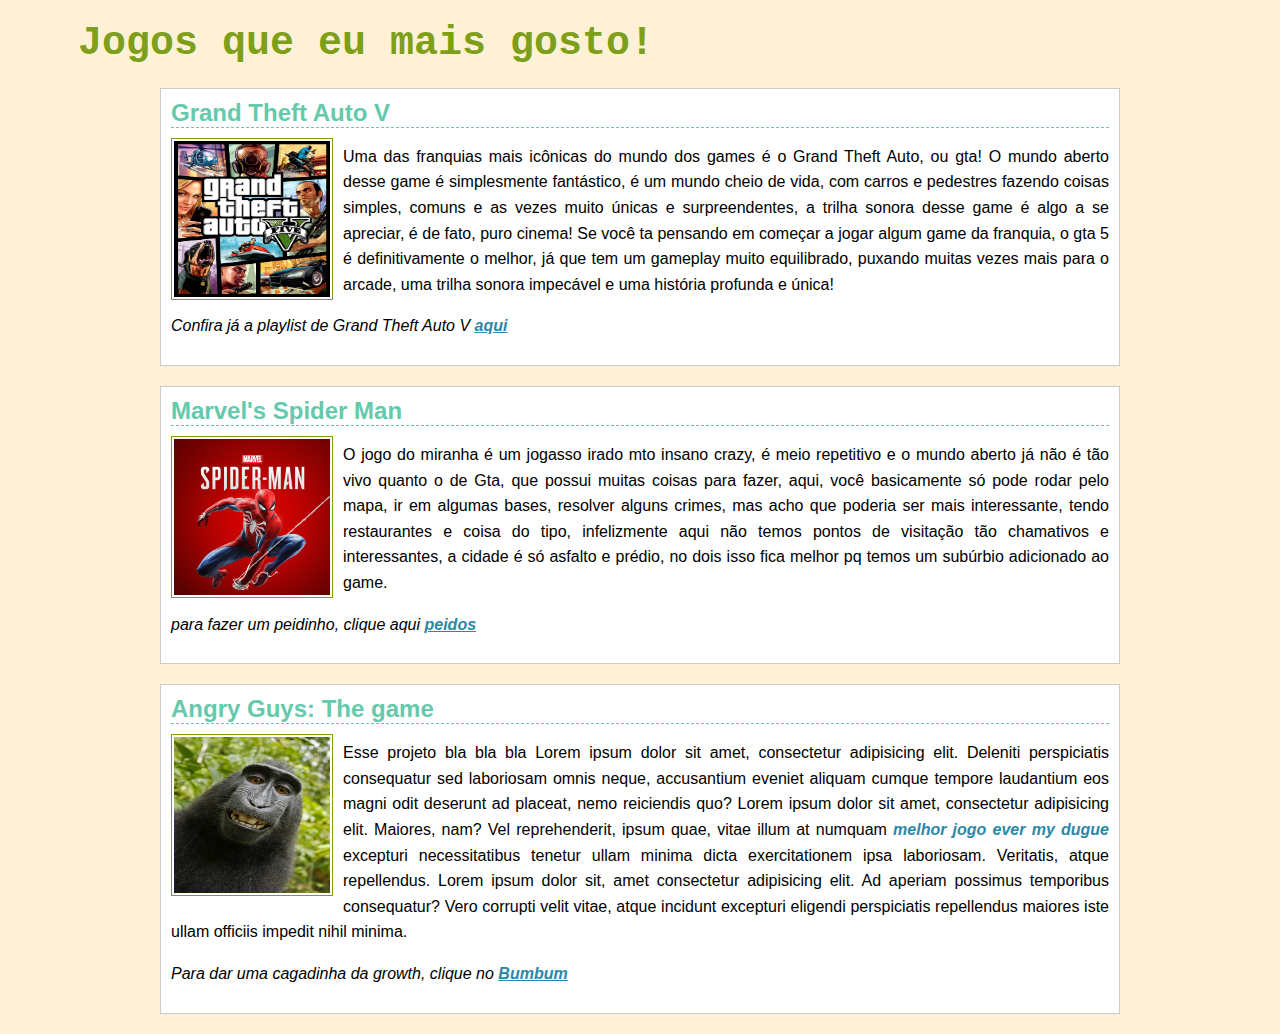
<file: 2025/index.html>
<!DOCTYPE html>
<html lang="PT-BR">
<head>
    <meta charset="UTF-8">
    <meta name="viewport" content="width=device-width, initial-scale=1.0">
    <title>A SALA</title>
    <link rel="stylesheet" href="style.css">
    <script src=""></script>
</head>

<body>

<!--algo interessante é que um site é feito por etapas e camadas, tente fazer primeiro a estrutura, o esqueleto!-->
 <h1><a href="">Jogos que eu mais gosto!</a></h1> 
 
 <div class="container">

    <div class="MoreInternal">

 <H2>Grand Theft Auto V</H2>

 <img src="Grand_Theft_Auto_V_capa.png" alt="haters">

 <p class="textodesc">Uma das franquias mais icônicas do mundo dos games é o Grand Theft Auto, ou gta! O mundo aberto desse game é simplesmente fantástico, é um mundo cheio de vida, com carros e pedestres fazendo coisas simples, comuns e as vezes muito únicas e surpreendentes, a trilha sonora desse game é algo a se apreciar, é de fato, puro cinema! Se você ta pensando em começar a jogar algum game da franquia, o gta 5 é definitivamente o melhor, já que tem um gameplay muito equilibrado, puxando muitas vezes mais para o arcade, uma trilha sonora impecável e uma história profunda e única!
 </p>

 <p class="link">Confira já a playlist de Grand Theft Auto V <a  target="_blank" href="https://open.spotify.com/playlist/5W64W8hk47Zvs7kuYQ4TV1?si=sLDlYHvvQw6vFsXrIYtVdg">aqui</a></p>
 </div>
</div>

<div class="container">

    <div class="MoreInternal">

 <h2>Marvel's Spider Man</h2>

 <img src="CAPAMIRANHA.webp" alt="bolas">

 <p class="textodesc">O jogo do miranha é um jogasso irado mto insano crazy, é meio repetitivo e o mundo aberto já não é tão vivo quanto o de Gta, que possui muitas coisas para fazer, aqui, você basicamente só pode rodar pelo mapa, ir em algumas bases, resolver alguns crimes, mas acho que poderia ser mais interessante, tendo restaurantes e coisa do tipo, infelizmente aqui não temos pontos de visitação tão chamativos e interessantes, a cidade é só asfalto e prédio, no dois isso fica melhor pq temos um subúrbio adicionado ao game.</p>

 <p class="link">para fazer um peidinho, clique aqui <a target="_blank" href="https://www.instagram.com/p/DEqfv_1y5KL-J7mH12slPhMJjeotJuE0D0z4tM0/">peidos</a></p>
</div>

</div>

<div class="container">

    <div class="MoreInternal">

<h2>Angry Guys: The game</h2>

<img src="caters_monkey_snapper_03.webp" alt="mamaco">

 <p class="textodesc">Esse projeto bla bla bla Lorem ipsum dolor sit amet, consectetur adipisicing elit. Deleniti perspiciatis consequatur sed laboriosam omnis neque, accusantium eveniet aliquam cumque tempore laudantium eos magni odit deserunt ad placeat, nemo reiciendis quo? Lorem ipsum dolor sit amet, consectetur adipisicing elit. Maiores, nam? Vel reprehenderit, ipsum quae, vitae illum at numquam <span id="realcetext3">melhor jogo ever my dugue</span> excepturi necessitatibus tenetur ullam minima dicta exercitationem ipsa laboriosam. Veritatis, atque repellendus. Lorem ipsum dolor sit, amet consectetur adipisicing elit. Ad aperiam possimus temporibus consequatur? Vero corrupti velit vitae, atque incidunt excepturi eligendi perspiciatis repellendus maiores iste ullam officiis impedit nihil minima.</p>

 <p class="link">Para dar uma cagadinha da growth, clique no <a target="_blank" href="https://www.google.com/search?q=cagada&sca_esv=b22bf8643ac1f672&rlz=1C1CHZN_enBR1133BR1133&udm=2&biw=1920&bih=945&sxsrf=AHTn8zoB37MQEmJGD3VX8knsSbhuTkPOsg%3A1738258671454&ei=77ibZ92wG7XU1sQPyOqwiAM&ved=0ahUKEwid5I6V_p2LAxU1qpUCHUg1DDEQ4dUDCBI&uact=5&oq=cagada&gs_lp=[base64]&sclient=img#vhid=uNMLtlz43VEzzM&vssid=mosaic">Bumbum</a></p>
</div>
</div>

</body>
</html>
</file>
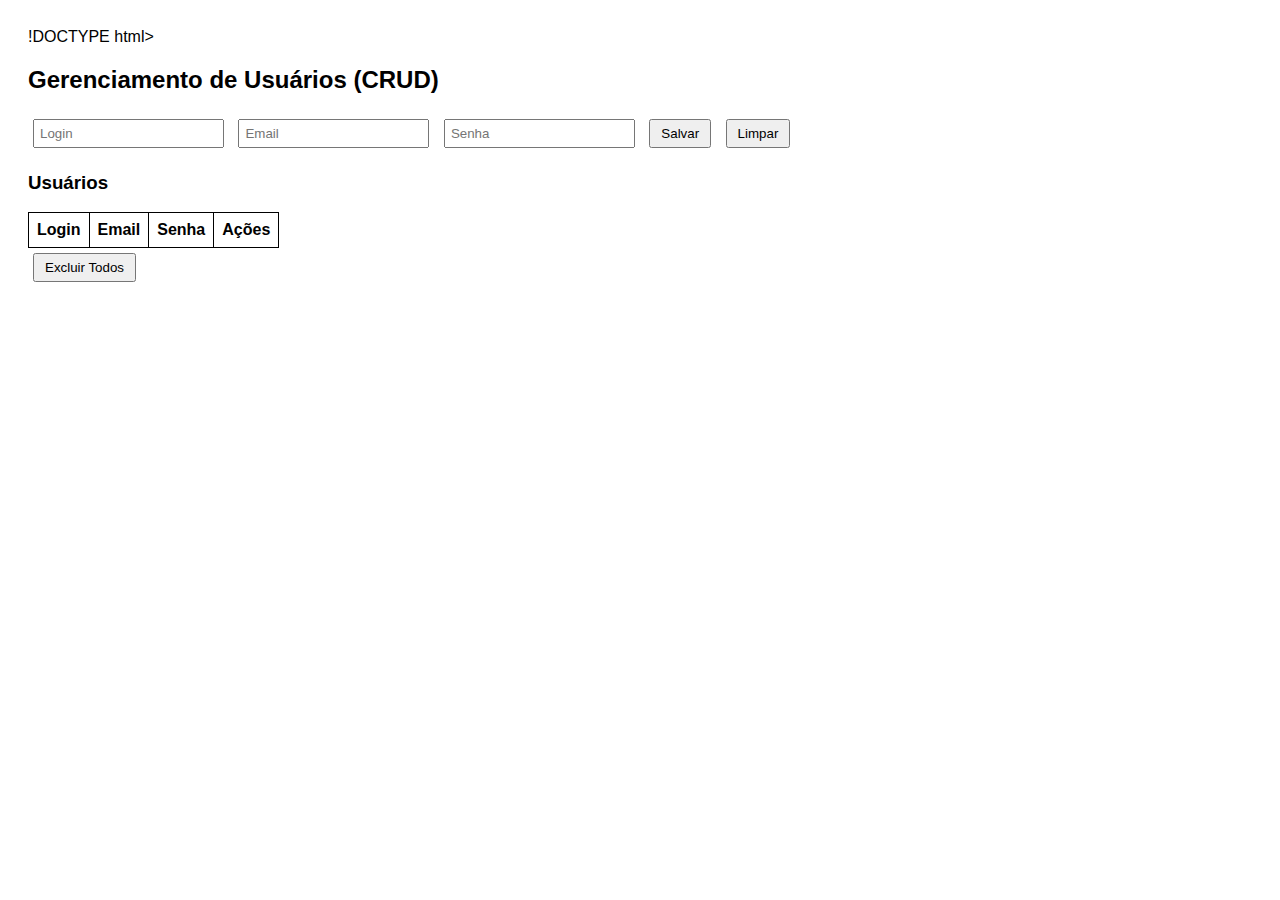
<file: ESTUDANDO/index.html>
!DOCTYPE html>
<html lang="pt-BR">
<head>
  <meta charset="UTF-8">
  <title>CRUD de Usuários</title>
  <style>
    body { font-family: Arial; padding: 20px; }
    table, th, td { border: 1px solid black; border-collapse: collapse; padding: 8px; }
    input { margin: 5px; padding: 5px; }
    button { margin: 5px; padding: 5px 10px; }
  </style>
</head>
<body>
  <h2>Gerenciamento de Usuários (CRUD)</h2>

  <form id="userForm">
    <input type="text" id="login" placeholder="Login" required />
    <input type="email" id="email" placeholder="Email" required />
    <input type="password" id="senha" placeholder="Senha" required />
    <button type="submit">Salvar</button>
    <button type="button" onclick="resetForm()">Limpar</button>
  </form>

  <h3>Usuários</h3>
  <table id="userTable">
    <thead>
      <tr>
        <th>Login</th>
        <th>Email</th>
        <th>Senha</th>
        <th>Ações</th>
      </tr>
    </thead>
    <tbody></tbody>
  </table>
  <button onclick="clearAll()">Excluir Todos</button>

<script src="script.js"></script>
</body>
</html>
</file>
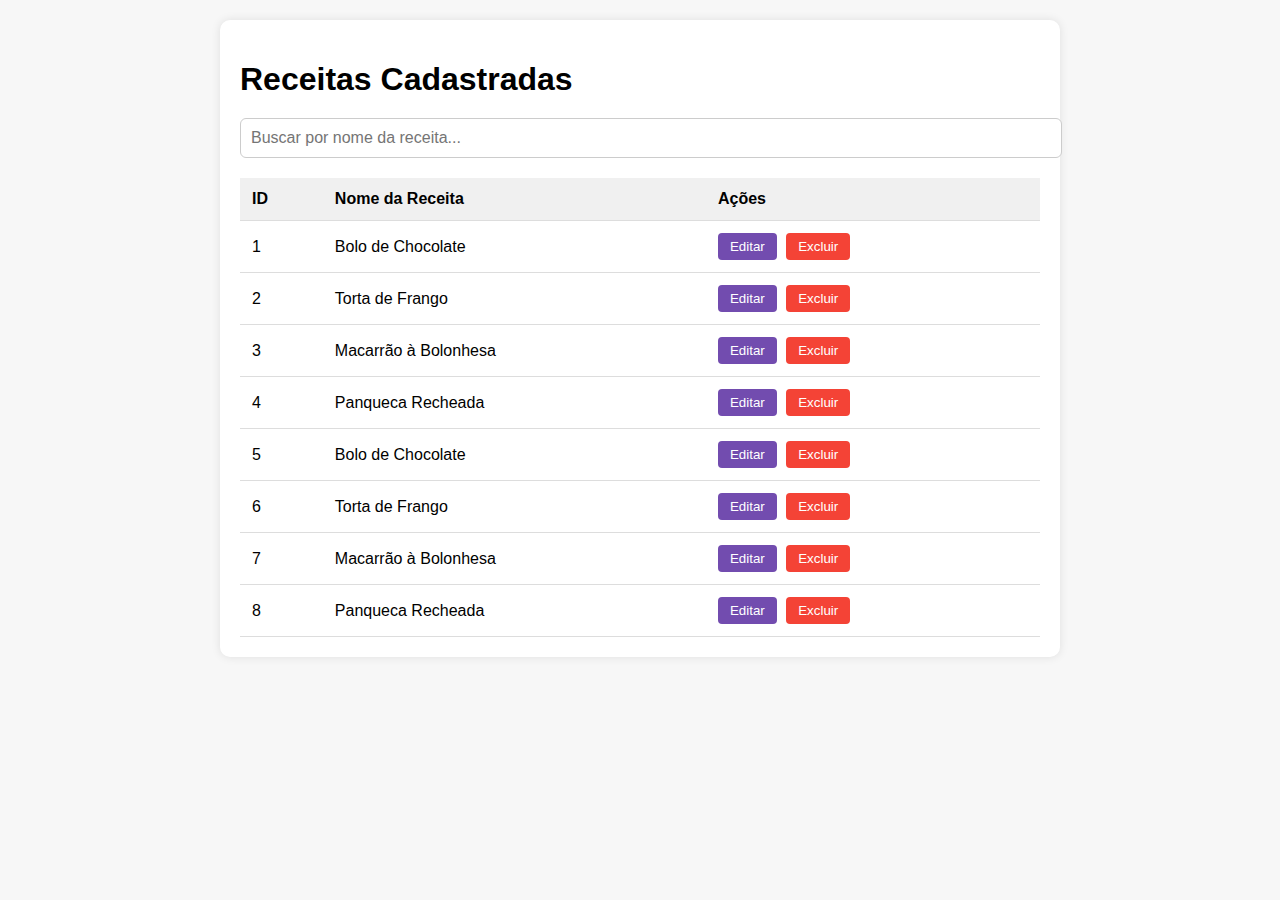
<file: listagem/index.html>
<!DOCTYPE html>
<html lang="pt-BR">
<head>
  <meta charset="UTF-8" />
  <meta name="viewport" content="width=device-width, initial-scale=1.0" />
  <title>Lista de Receitas</title>
  <link rel="stylesheet" href="style.css" />
</head>
<body>
  <div class="container">
    <h1>Receitas Cadastradas</h1>

    <input type="text" id="filtro" placeholder="Buscar por nome da receita..." />

    <table>
      <thead>
        <tr>
          <th>ID</th>
          <th>Nome da Receita</th>
          <th>Ações</th>
        </tr>
      </thead>
      <tbody id="tabela-receitas">
        <!-- Linhas inseridas por JavaScript -->
      </tbody>
    </table>
  </div>

  <script src="script.js"></script>
</body>
</html>
</file>
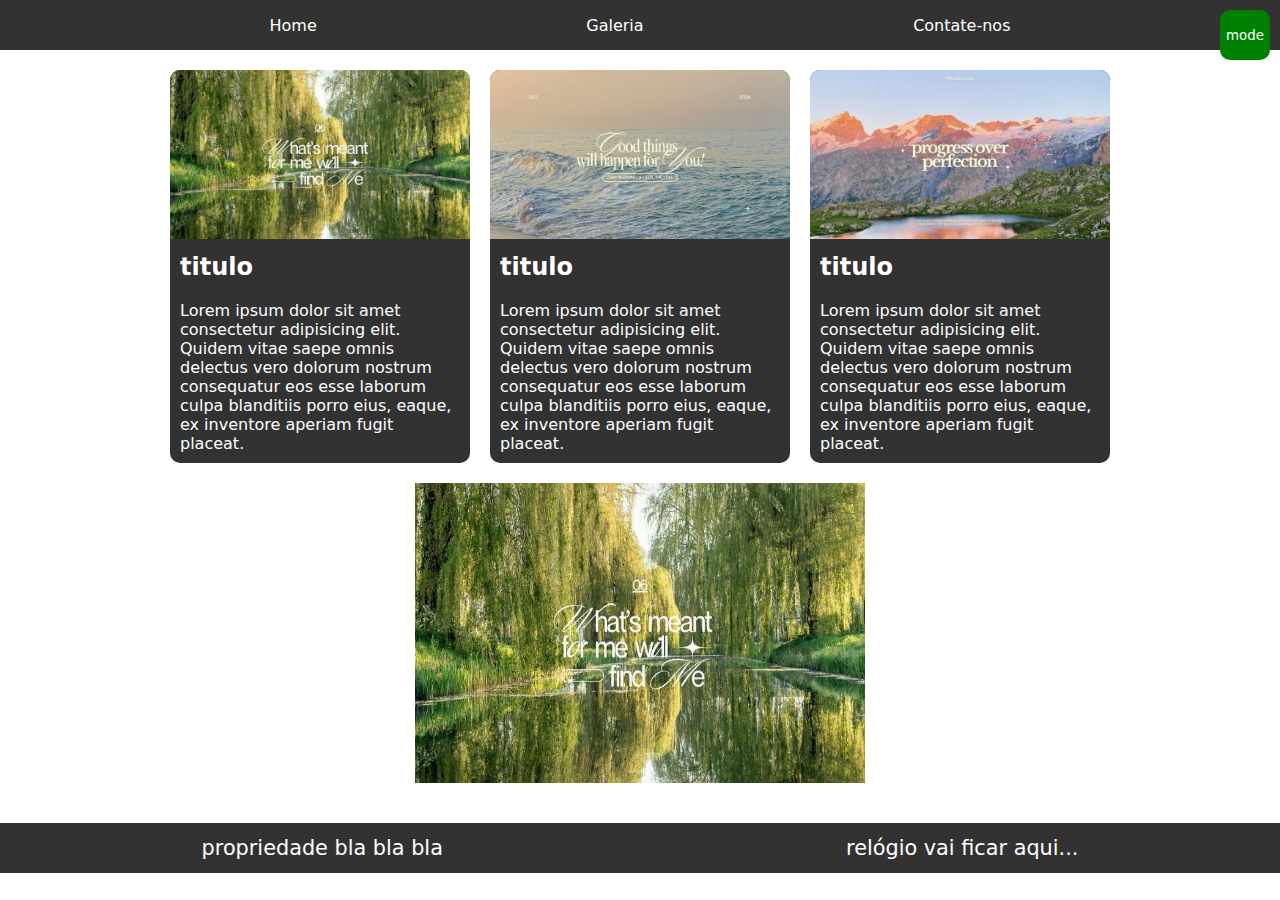
<file: MARLON/index.html>
<!DOCTYPE html>
<html lang="pt-br">
<head>
    <meta charset="UTF-8">
    <meta name="viewport" content="width=device-width, initial-scale=1.0">
    <title>Document</title>
    <link rel="stylesheet" href="style.css">
</head>
<body>
    <!-- montar uma tela de galeria -->
     <header>
        <nav class="menu-topo">
            <a href="" class="link">Home</a>
            <a href="" class="link">Galeria</a>
            <a href="" class="link">Contate-nos</a>
        </nav>
        <input type="button" value="mode" id="btn-mode" onclick="mode()">
     </header>
     <main>
        <section class="galeria-container">
            <div class="card">
                <img src="download.jpeg" alt="" class="imagem">
                <h2 class="titulo">titulo</h2>
                <p class="descricao">Lorem ipsum dolor sit amet consectetur adipisicing elit. Quidem vitae saepe omnis delectus vero dolorum nostrum consequatur eos esse laborum culpa blanditiis porro eius, eaque, ex inventore aperiam fugit placeat.</p>
            </div>
            <div class="card">
                <img src="carlos.jpeg" alt="" class="imagem">
                <h2 class="titulo">titulo</h2>
                <p class="descricao">Lorem ipsum dolor sit amet consectetur adipisicing elit. Quidem vitae saepe omnis delectus vero dolorum nostrum consequatur eos esse laborum culpa blanditiis porro eius, eaque, ex inventore aperiam fugit placeat.</p>
            </div>
            <div class="card">
                <img src="selfcare.jpeg" alt="" class="imagem">
                <h2 class="titulo">titulo</h2>
                <p class="descricao">Lorem ipsum dolor sit amet consectetur adipisicing elit. Quidem vitae saepe omnis delectus vero dolorum nostrum consequatur eos esse laborum culpa blanditiis porro eius, eaque, ex inventore aperiam fugit placeat.</p>
            </div>
        </section>
        <section class="carousel-container">
            <figure>
                <img src="download.jpeg" alt="" id="carousel" onmouseenter="mudaImagem()">
            </figure>
        </section>
     </main>
     <footer>
        <p>propriedade bla bla bla</p>
        <p id="relogio">relógio vai ficar aqui...</p>
     </footer>
    <script src="script.js"></script>
</body>
</html>
</file>
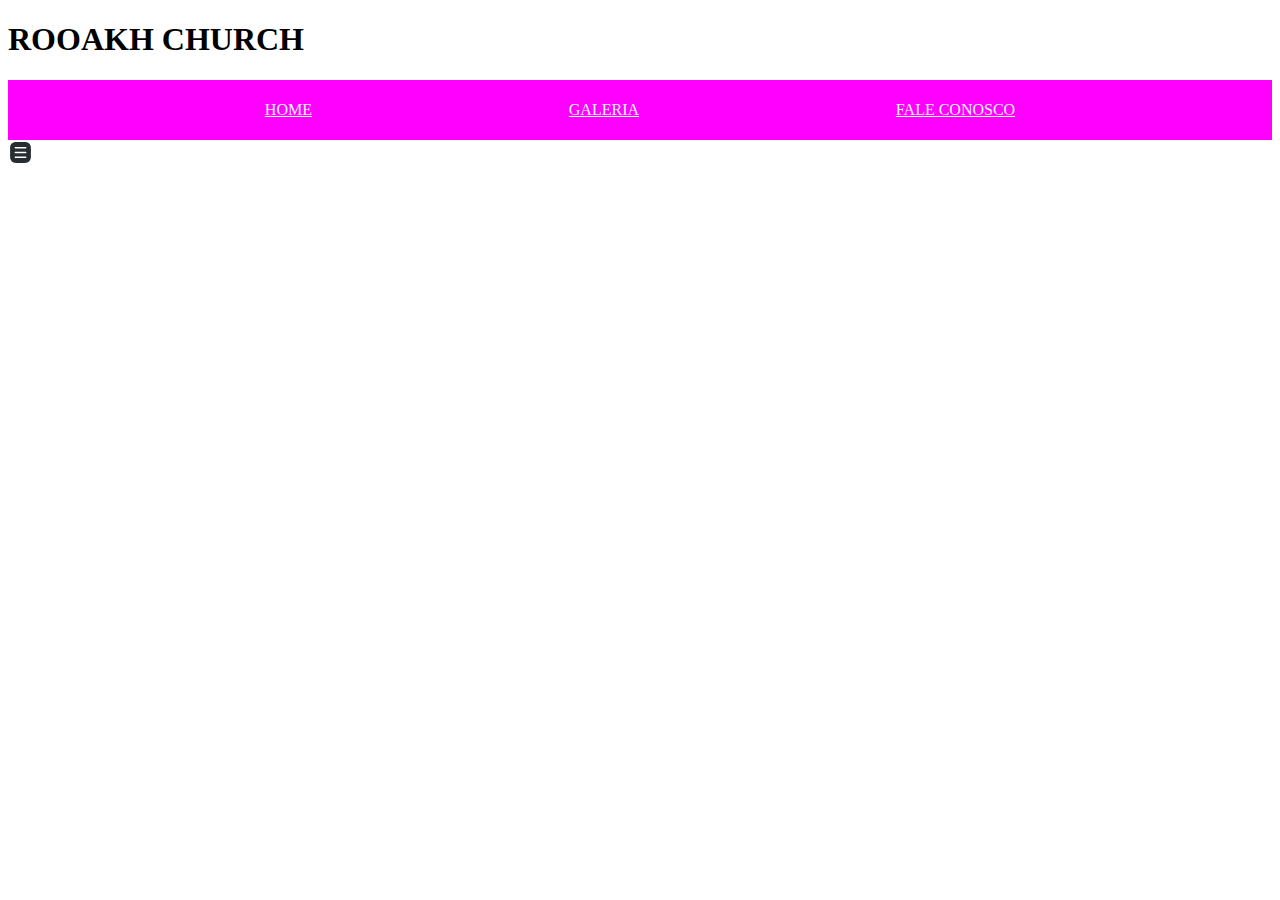
<file: LINKEDIN/bla/index.html>
<!DOCTYPE html>
<html lang="en">
<head>
    <meta charset="UTF-8">
    <meta name="viewport" content="width=device-width, initial-scale=1.0">
    <title>Roaakh Church</title>
    <link rel="stylesheet" href="style.css">
</head>
<body>
<h1 id="TESTE">ROOAKH CHURCH</h1>
<header>
<nav class="menu-top">
    <a href="" class="link">HOME</a>
    <a href="" class="link">GALERIA</a>
    <a href="" class="link">FALE CONOSCO</a>

</nav>
<nav class="menu-lateral">
    <img src="menu-1.svg" alt="" onclick="aumenta()">
    <div class="menu-container">
        <p onclick="diminui()">X</p>
        <a href="" class="link">HOME</a>
        <a href="" class="link">GALERIA</a>
        <a href="" class="link">FALE CONOSCO</a>
    </div>
</nav>





</header>
    <script src="script.js"></script>
</body>

</html>
</file>
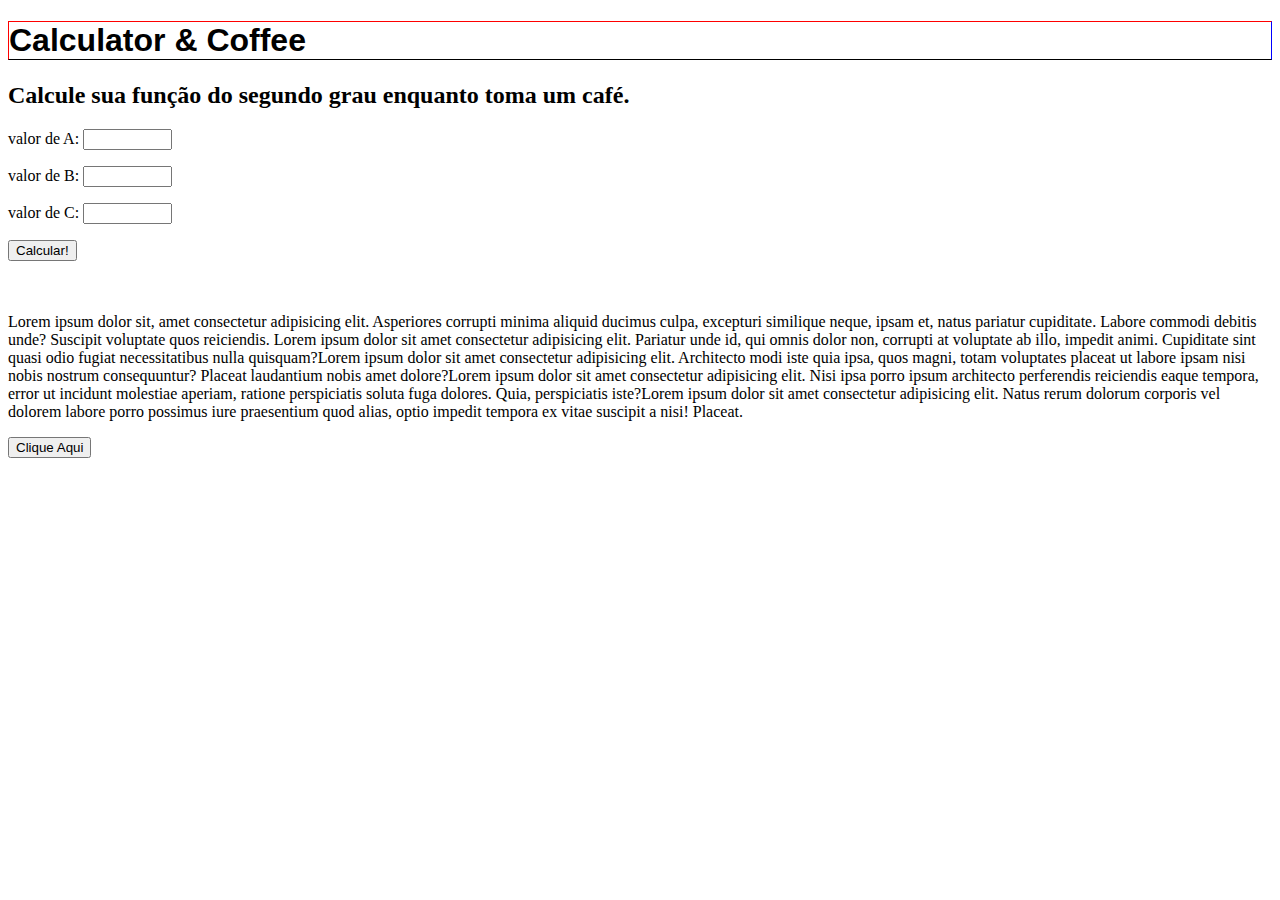
<file: PÁGINA WEB/calculadora.html>
<!DOCTYPE html>
<html lang="PT-BR">
<head>
    <meta charset="UTF-8">
    <meta name="viewport" content="width=device-width, initial-scale=1.0">
    <title>Calculator and Coffee</title>
    <link rel="stylesheet" href="style.css">
</head>
<body>
<h1>Calculator & Coffee</h1>
<h2>Calcule sua função do segundo grau enquanto toma um café.</h2>


<form name="form1">
valor de A: <input type="text" placeholder="" size="8" name="Av">
<P></P>
valor de B: <input type="text" placeholder="" size="8" name="Bv">
<P></P>
valor de C: <input type="text" placeholder="" size="8" name="Cv">
<P></P>
<input type="button" value="Calcular!" onclick="funcao2()">
<br>
<br>
<br>
<p id="indent">Lorem ipsum dolor sit, amet consectetur adipisicing elit. Asperiores corrupti minima aliquid ducimus culpa, excepturi similique neque, ipsam et, natus pariatur cupiditate. Labore commodi debitis unde? Suscipit voluptate quos reiciendis. Lorem ipsum dolor sit amet consectetur adipisicing elit. Pariatur unde id, qui omnis dolor non, corrupti at voluptate ab illo, impedit animi. Cupiditate sint quasi odio fugiat necessitatibus nulla quisquam?Lorem ipsum dolor sit amet consectetur adipisicing elit. Architecto modi iste quia ipsa, quos magni, totam voluptates placeat ut labore ipsam nisi nobis nostrum consequuntur? Placeat laudantium nobis amet dolore?Lorem ipsum dolor sit amet consectetur adipisicing elit. Nisi ipsa porro ipsum architecto perferendis reiciendis eaque tempora, error ut incidunt molestiae aperiam, ratione perspiciatis soluta fuga dolores. Quia, perspiciatis iste?Lorem ipsum dolor sit amet consectetur adipisicing elit. Natus rerum dolorum corporis vel dolorem labore porro possimus iure praesentium quod alias, optio impedit tempora ex vitae suscipit a nisi! Placeat.</p>
<p id="resultado"></p>
</form>

<button id="meuBotao">Clique Aqui</button>

<script src="script.js"></script>
</body>
</html>
</file>
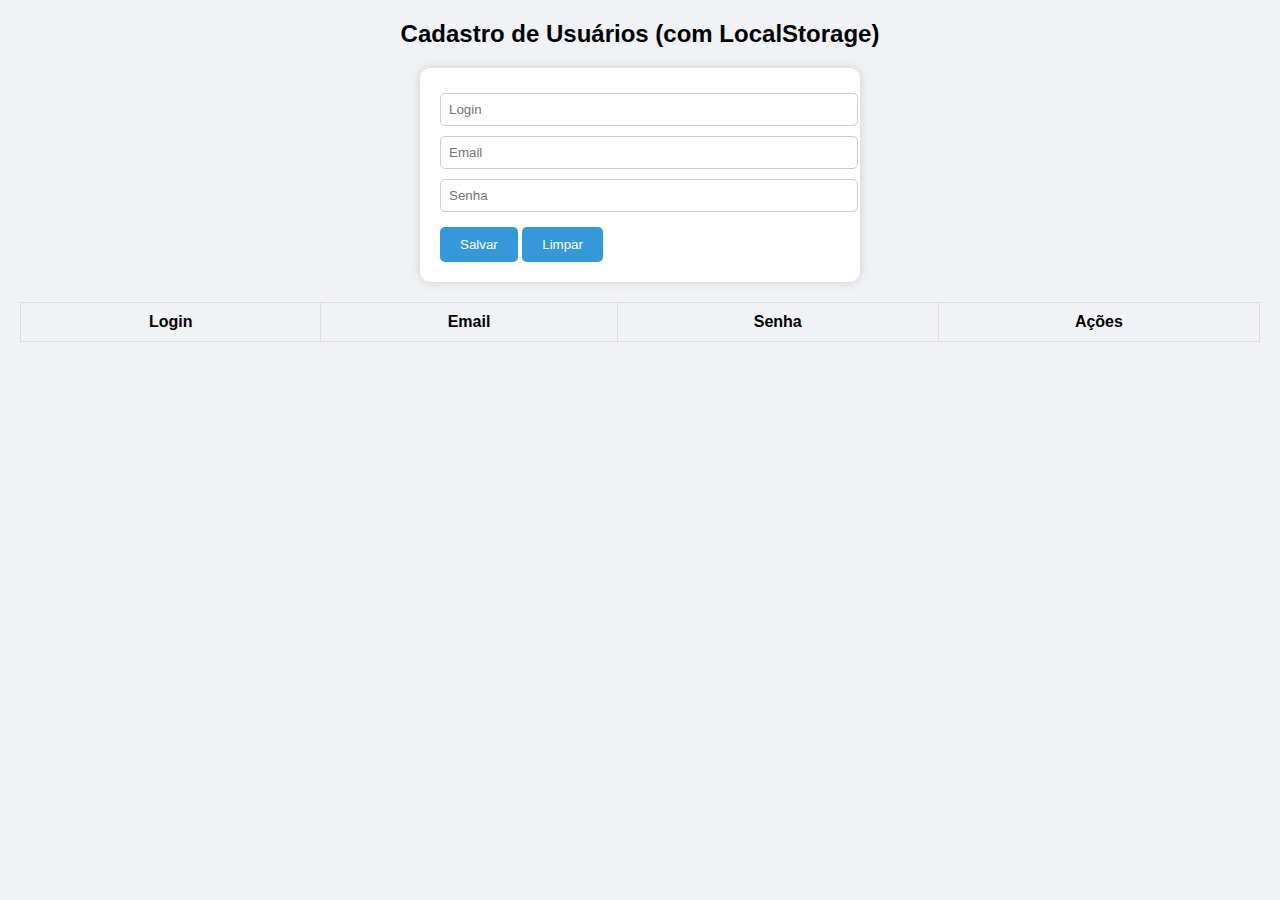
<file: ESTUDANDO/gepeto/estudo.html>
<!DOCTYPE html>
<html lang="pt-BR">
<head>
  <meta charset="UTF-8">
  <meta name="viewport" content="width=device-width, initial-scale=1.0">
  <title>CRUD com LocalStorage</title>
  <style>
    body { font-family: Arial; margin: 20px; background-color: #f0f2f5; }
    h2 { text-align: center; }
    form { max-width: 400px; margin: 0 auto; background: white; padding: 20px; border-radius: 10px; box-shadow: 0 0 10px #ccc; }
    input { width: 100%; padding: 8px; margin: 5px 0; border-radius: 5px; border: 1px solid #ccc; }
    button { padding: 10px 20px; margin-top: 10px; border: none; background: #3498db; color: white; border-radius: 5px; cursor: pointer; }
    table { width: 100%; border-collapse: collapse; margin-top: 20px; }
    th, td { border: 1px solid #ddd; padding: 10px; text-align: center; }
    tr:nth-child(even) { background-color: #f9f9f9; }
    .actions a { margin: 0 5px; cursor: pointer; color: #2980b9; }
  </style>
</head>
<body>

  <h2>Cadastro de Usuários (com LocalStorage)</h2>
  <form id="userForm">
    <input type="text" id="login" placeholder="Login" required />
    <input type="email" id="email" placeholder="Email" required />
    <input type="password" id="senha" placeholder="Senha" required />
    <button type="submit">Salvar</button>
    <button type="button" onclick="limparForm()">Limpar</button>
  </form>

  <table>
    <thead>
      <tr>
        <th>Login</th>
        <th>Email</th>
        <th>Senha</th>
        <th>Ações</th>
      </tr>
    </thead>
    <tbody id="userTable"></tbody>
  </table>

  <script>
    let users = JSON.parse(localStorage.getItem("usuarios")) || [];
    let editIndex = null;

    function salvarDados() {
      localStorage.setItem("usuarios", JSON.stringify(users));
    }

    function renderTable() {
      const table = document.getElementById("userTable");
      table.innerHTML = "";
      users.forEach((user, index) => {
        const row = `<tr>
          <td>${user.login}</td>
          <td>${user.email}</td>
          <td>${user.senha}</td>
          <td class="actions">
            <a onclick="editarUsuario(${index})">Editar</a>
            <a onclick="deletarUsuario(${index})">Excluir</a>
          </td>
        </tr>`;
        table.innerHTML += row;
      });
    }

    document.getElementById("userForm").addEventListener("submit", function(e) {
      e.preventDefault();
      const login = document.getElementById("login").value;
      const email = document.getElementById("email").value;
      const senha = document.getElementById("senha").value;

      const novoUsuario = { login, email, senha };

      if (editIndex === null) {
        users.push(novoUsuario);
      } else {
        users[editIndex] = novoUsuario;
        editIndex = null;
      }

      salvarDados();
      renderTable();
      limparForm();
    });

    function editarUsuario(index) {
      const user = users[index];
      document.getElementById("login").value = user.login;
      document.getElementById("email").value = user.email;
      document.getElementById("senha").value = user.senha;
      editIndex = index;
    }

    function deletarUsuario(index) {
      if (confirm("Deseja realmente excluir este usuário?")) {
        users.splice(index, 1);
        salvarDados();
        renderTable();
        limparForm();
      }
    }

    function limparForm() {
      document.getElementById("login").value = "";
      document.getElementById("email").value = "";
      document.getElementById("senha").value = "";
      editIndex = null;
    }

    // Inicialização
    renderTable();
  </script>
</body>
</html>
</file>
<file: 2025/style.css>
.container {
    margin: 0 auto;
    width: 960px;
/*width define o espaço que aquele objeto ocupará na largura*/
}

h1 a {
    font-family: 'Courier New', Courier, monospace;
    font-size: 40px;
    margin: 70px;
    width: 1000px;
    text-decoration: none;
    color: #7e9f19;
}

h1 a:hover{
    background-color: #7e9f19;
    color: #FFF;
}

.textodesc{
    font-family: Verdana, Geneva, Tahoma, sans-serif;
    line-height: 1.6;
    text-align: justify;
}

.link{
    font-family: Verdana, Geneva, Tahoma, sans-serif;
    line-height: 1.6;
    font-style: italic;
}

.link a{
    color: #2c88a7;
    font-weight: bold;
}

.MoreInternal {
    border-color: #CCC #999 #999 #CCC;
    border: 1px solid #CCC;
    margin-bottom: 20px;
    padding: 10px;
    background-color: #FFF;

}

.MoreInternal h2{
    border-bottom: 1px dashed rgb(101, 201, 171);
    margin: 0;
}

.MoreInternal img {
    border: 1px solid #7e9f19;
    float: left;
    margin: 10px 10px 0 0;
    padding: 2px;
    width: 156px;
    height: 156px;
}

h2 {
    font-family: Verdana, Geneva, Tahoma, sans-serif;
    color: rgb(101, 201, 171);
}

body {
    background: #fff1d6;
   
}

span{
    font-style: italic;
    color: #2c88a7;
    font-weight: bolder;
}
</file>
<file: listagem/style.css>
body {
  font-family: Arial, sans-serif;
  background-color: #f7f7f7;
  padding: 20px;
  margin: 0;
}

.container {
  max-width: 800px;
  margin: auto;
  background: #fff;
  padding: 20px;
  border-radius: 10px;
  box-shadow: 0 0 10px rgba(0,0,0,0.1);
}

h1 {
  margin-bottom: 20px;
}

input[type="text"] {
  width: 100%;
  padding: 10px;
  margin-bottom: 20px;
  font-size: 16px;
  border: 1px solid #ccc;
  border-radius: 6px;
}

table {
  width: 100%;
  border-collapse: collapse;
}

th, td {
  padding: 12px;
  border-bottom: 1px solid #ddd;
  text-align: left;
}

th {
  background-color: #f0f0f0;
}

button {
  padding: 6px 12px;
  margin-right: 5px;
  border: none;
  border-radius: 4px;
  cursor: pointer;
}

button.editar {
  background-color: #724caf;
  color: white;
}

button.excluir {
  background-color: #f44336;
  color: white;
}
</file>
<file: LINKEDIN/bla/style.css>
header{
    height: 60px;
    background: rgb(255, 0, 255)
}
.menu-top{
    height: 60px;
    display: flex;
    justify-content: space-evenly;
    align-items: center;
    color: black;
}
.link{
    color: aliceblue;
}

.menu-container{
    trasition: all 0.5s;
    width: 0;
    overflow: hidden;
    position: fixed;
    right: 0;
    top: 0;
    background: black;
    height: 100;
}

.menu-lateral img{
    width: 25px;
    height: 25px;
}
</file>
<file: PÁGINA WEB/style.css>
h1 {
    font-family: 'Lucida Sans', 'Lucida Sans Regular', 'Lucida Grande', 'Lucida Sans Unicode', Geneva, Verdana, sans-serif;
    border-top: 1px solid red; /* borda vermelha em cima */
    border-right: 1px solid blue; /* borda azul à direita */
    border-bottom: 1px solid black; /* borda preta embaixo */
    border-left: 1px solid red; /* borda vermelha à esquerda */
}
</file>
<file: MARLON/style.css>
/* Reset geral */
*{
    margin: 0;
    padding: 0;
    box-sizing: border-box;
    text-decoration: none;
    font-family: system-ui;
}
header{
    height: 50px;
    background: rgb(50,50,50);
    transition: all 0.3s;
}
.menu-topo{
    height: 50px;
    display: flex;
    /* só posso com o display flex */
    justify-content: space-evenly;
    align-items: center;
}
.link{
    color: white;
}
main{
    padding: 20px 0;
}
.galeria-container{
    display: flex;
    /* só posso com display flex */
    justify-content: center;
    gap: 20px;
    flex-wrap: wrap;
}
.card{
    width: 300px;
    background: rgb(50,50,50);
    border-radius: 10px;
    /* esconder o que transborda */
    overflow: hidden;
}
.imagem{
    width: 300px;
}
.titulo, .descricao{
    color: white;
    padding: 10px;
}
.carousel-container{
    padding: 20px 0;   
    display: flex;
    /* só funciona com o display flex */
    justify-content: center;
}
.carousel-container figure{
    width: 450px;
    height: 300px;
}
#carousel{
    width: 450px;
    height: 300px;
}

footer{
    height: 50px;
    background: rgb(50,50,50);
    display: flex;
    justify-content: space-around;
    align-items: center;
}
footer p{
    color: white;
    font-size: 1.3rem;
}

#btn-mode{
    position: fixed;
    top: 10px;
    right: 10px;
    width: 50px;
    height: 50px;
    background: green;
    border: none;
    border-radius: 10px;
    color: white;
}
p, h2, a, header, footer{
    transition: all 0.3s;
}
#btn-mode:hover{
    cursor: pointer;
}
.light-mode{
    color: black;
    background: rgb(233, 229, 229);
}
</file>
